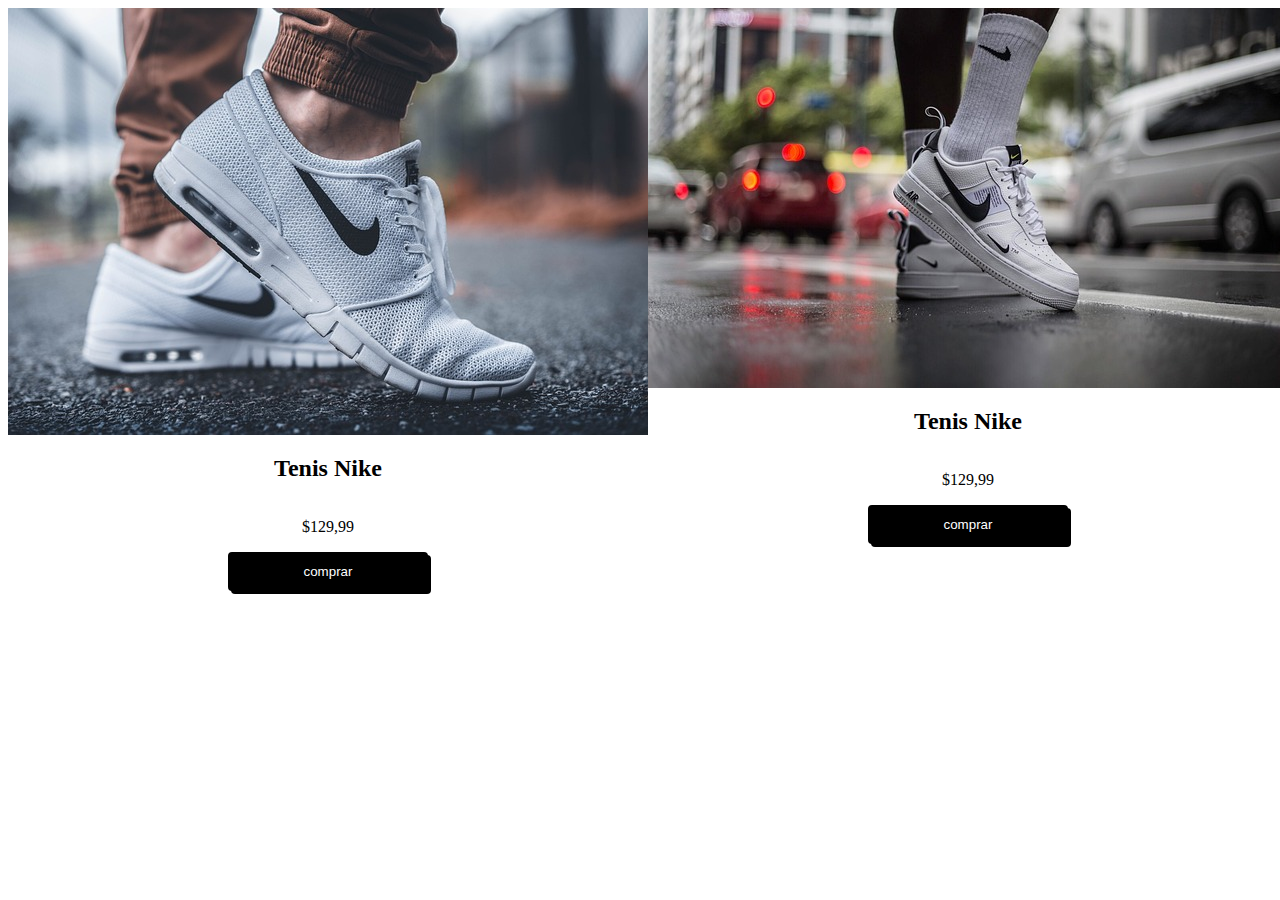
<file: flex-box/ex002/index.html>
<!DOCTYPE html>
<html lang="pt-br">

<head>
    <meta charset="UTF-8">
    <meta name="viewport" content="width=device-width, initial-scale=1.0">
    <link rel="stylesheet" href="./style.css">
    <title>Caixa de Produto</title>
</head>

<body>
    <div class="pai-de-todos">
        <div class="filho"><img src="./img/feet-1840619_640.jpg" alt="Free Feet Footwear photo and picture">
            <h2>Tenis Nike</h2>
            <p>$129,99</p>
            <button>comprar</button>
        </div>
        <div class="filho"><img src="./img/nike-5126389_640.jpg" alt="Free Nike Air Force photo and picture">
        <h2>Tenis Nike</h2>
        <p>$129,99</p>
        <button>comprar</button>
    </div>
        <div class="filho"><img src="./img/sneakers-71623_640.jpg" alt="Free Feet Footwear photo and picture">
        <h2>Tenis Nike</h2>
        <p>$129,99</p>
        <button>comprar</button>
        </div>
    </div>

</body>

</html>
</file>
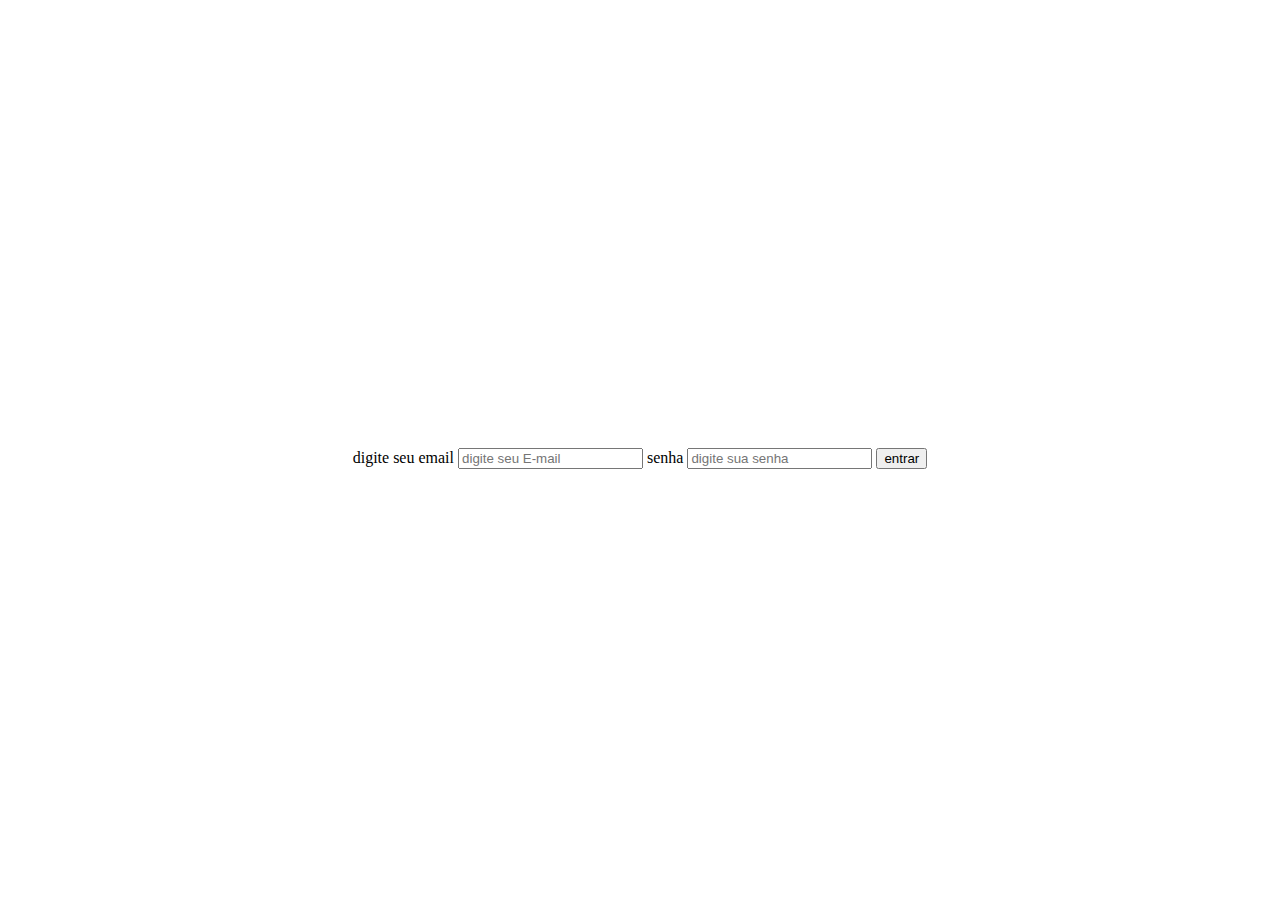
<file: flex-box/ex003/index.html>
<!DOCTYPE html>
<html lang="pt-br">

<head>
    <meta charset="UTF-8">
    <meta name="viewport" content="width=device-width, initial-scale=1.0">
    <link rel="stylesheet" href="./style.css">
    <title>layout de pagina de login</title>
</head>

<body>
    <div class="t">
        <form action="">
            <label for="email">digite seu email</label>
            <input type="text" id="email" placeholder="digite seu E-mail" required>
            <label for="digite sua senha"> senha</label>
            <input type="password" id="senha" placeholder="digite sua senha" required>
            <input type="submit" value="entrar">
        </form>
    </div>
</body>

</html>
</file>
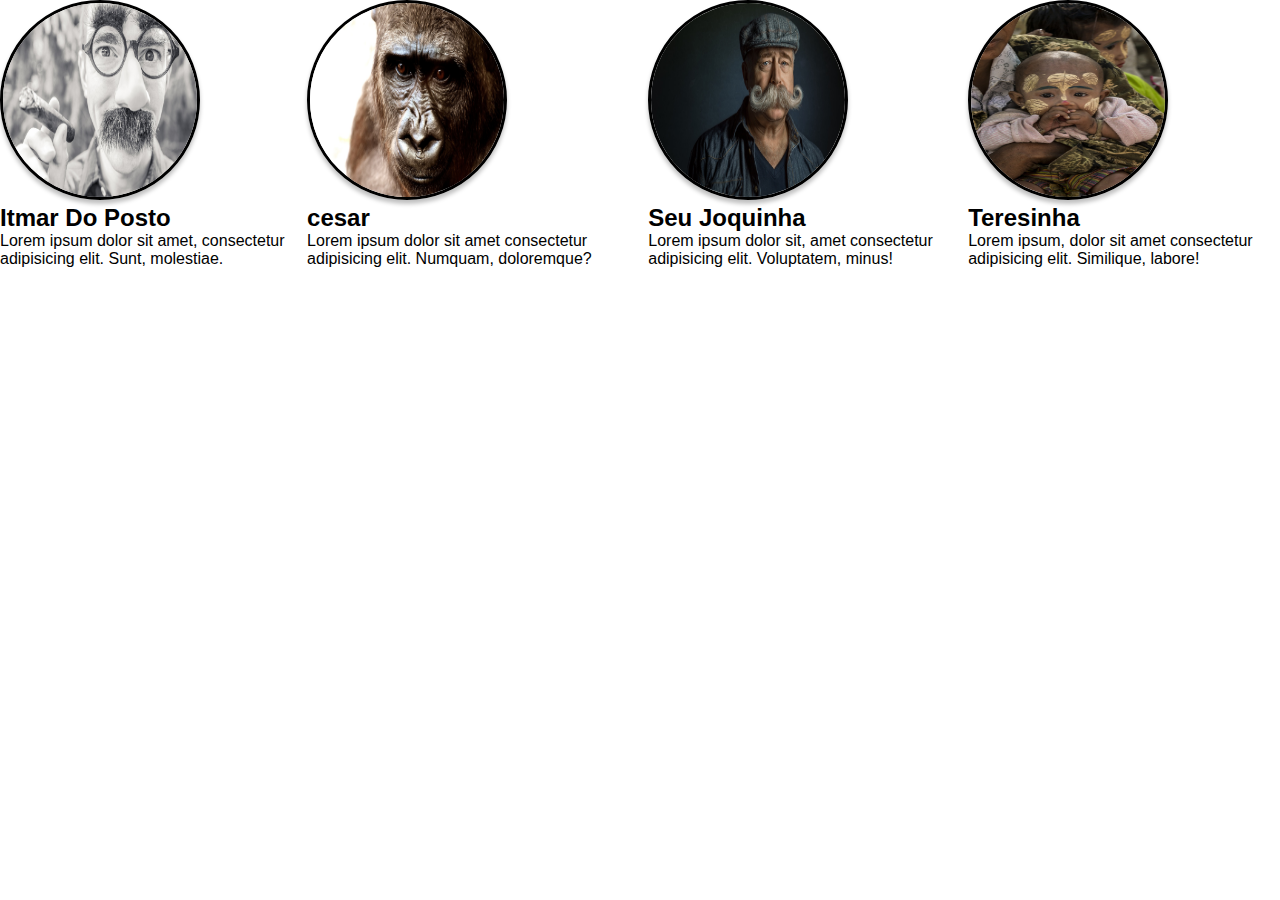
<file: flex-box/ex004/index.html>
<!DOCTYPE html>
<html lang="pt-br">

<head>
    <meta charset="UTF-8">
    <meta name="viewport" content="width=device-width, initial-scale=1.0">
    <link rel="stylesheet" href="./style.css">
    <title>Pagina de equipe</title>
</head>

<body>
    <div class="pai">
        <div class="filho"><img src="./img/cigar-362183_1280.jpg" alt="imagem ilustrativa">
            <h2>Itmar Do Posto</h2>
            <p>Lorem ipsum dolor sit amet, consectetur adipisicing elit. Sunt, molestiae.</p>
        </div>
        <div class="filho"><img src="./img/gorilla-2318998_1280.jpg" alt="macaco">
            <h2>cesar</h2>
            <p>Lorem ipsum dolor sit amet consectetur adipisicing elit. Numquam, doloremque?</p>
        </div>
        <div class="filho"><img src="./img/human-3782189_1280.jpg" alt="imagem ilustrativa">
            <h2>Seu Joquinha</h2>
            <p>Lorem ipsum dolor sit, amet consectetur adipisicing elit. Voluptatem, minus!</p>
        </div>
        <div class="filho"><img src="./img/myanmar-4723740_1280.jpg" alt="imagem ilustrativa">
        <h2>Teresinha</h2>
        <p>Lorem ipsum, dolor sit amet consectetur adipisicing elit. Similique, labore!</p>
    </div>
    </div>

</body>

</html>
</file>
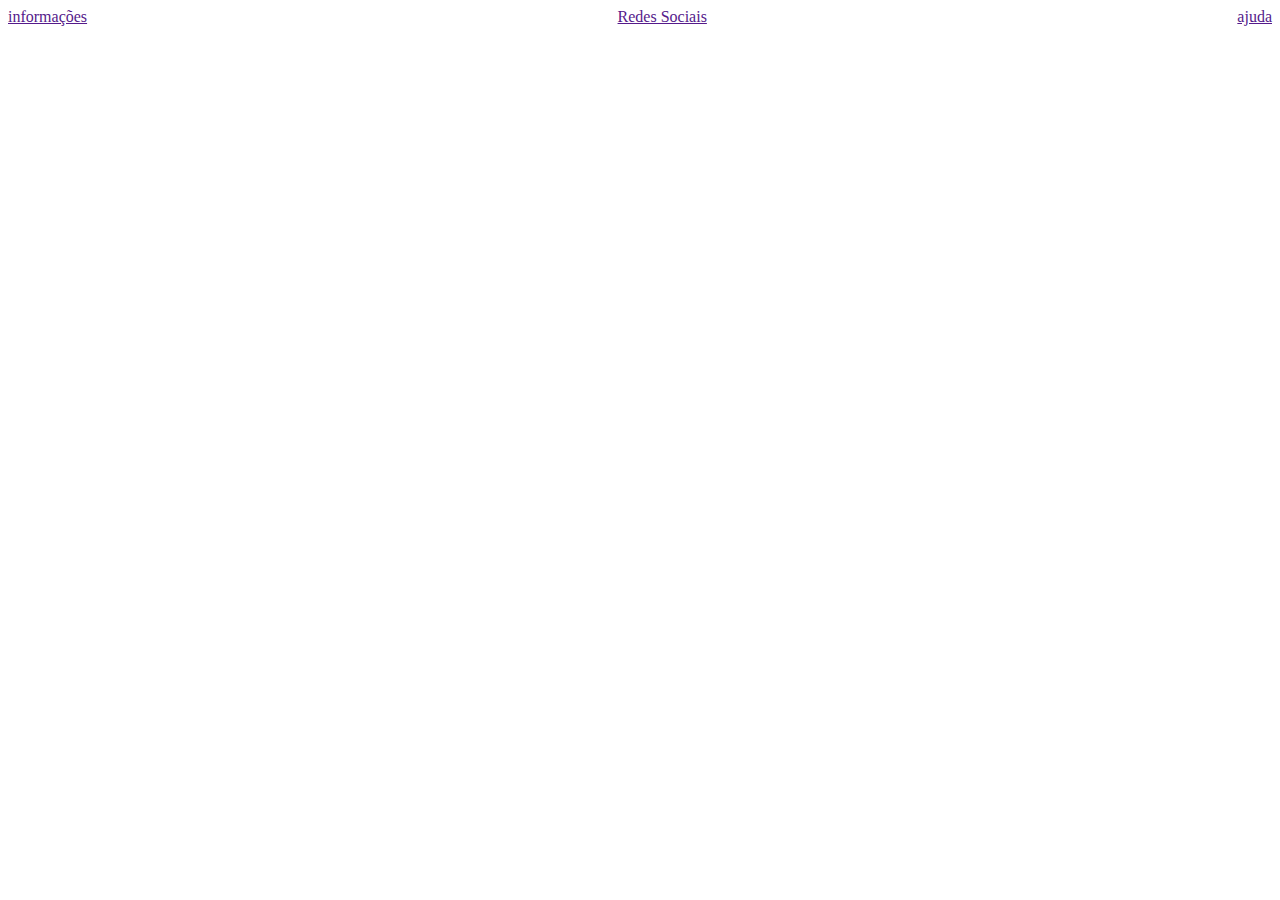
<file: flex-box/ex005/index.html>
<!DOCTYPE html>
<html lang="pt-br">
<head>
    <meta charset="UTF-8">
    <meta name="viewport" content="width=device-width, initial-scale=1.0">
    <link rel="stylesheet" href="./style.css">
    <title>roda pé com links</title>
</head>
<body>
    <div class="pai">
    <a href="">informações</a>
    <a href="">Redes Sociais</a>
    <a href="">ajuda</a>
</div>
</body>
</html>
</file>
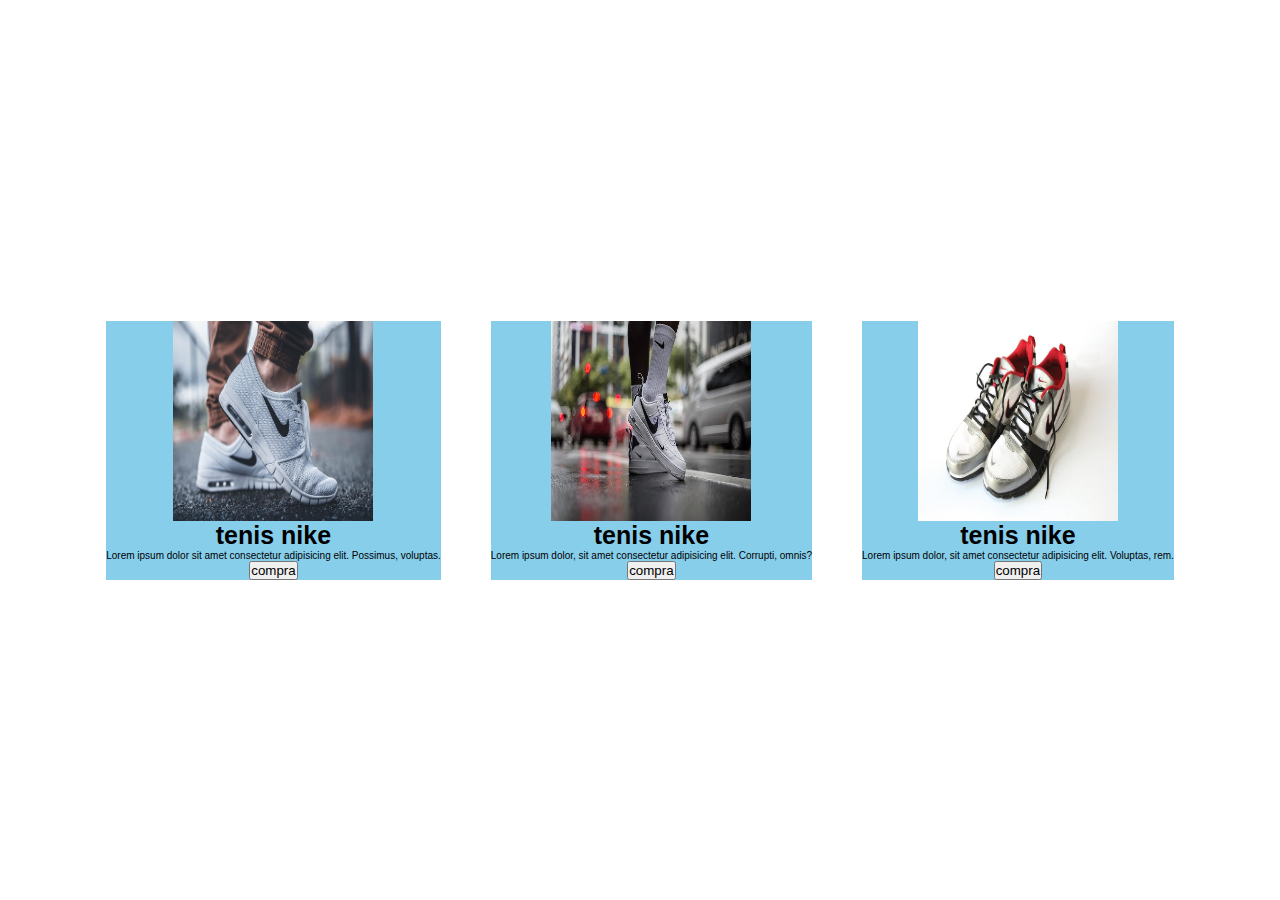
<file: flex-box/ex007/index.html>
<!DOCTYPE html>
<html lang="pt-br">

<head>
    <meta charset="UTF-8">
    <meta name="viewport" content="width=device-width, initial-scale=1.0">
    <link rel="stylesheet" href="./style.css">
    <title>Comparação de produtos</title>
</head>

<body>
    <div class="pai">
        <div class="filho">
            <img src="../ex002/img/feet-1840619_640.jpg" alt="">
            <h2>tenis nike</h2>
            <ul>
                <li>Lorem ipsum dolor sit amet consectetur adipisicing elit. Possimus, voluptas.</li>
            </ul>
            <button>compra</button>
        </div>
        <div class="pai">
            <div class="filho">
                <img src="../ex002/img/nike-5126389_640.jpg" alt="">
                <h2>tenis nike</h2>
                <ul>
                    <li>Lorem ipsum dolor, sit amet consectetur adipisicing elit. Corrupti, omnis?</li>
                </ul>
                <button>compra</button>
            </div>
            <div class="pai">
                <div class="filho">
                    <img src="../ex002/img/sneakers-71623_640.jpg" alt="">
                    <h2>tenis nike</h2>
                    <ul>
                        <li>Lorem ipsum dolor, sit amet consectetur adipisicing elit. Voluptas, rem.</li>
                    </ul>
                    <button>compra</button>
                </div>
            </div>
</body>

</html>
</file>
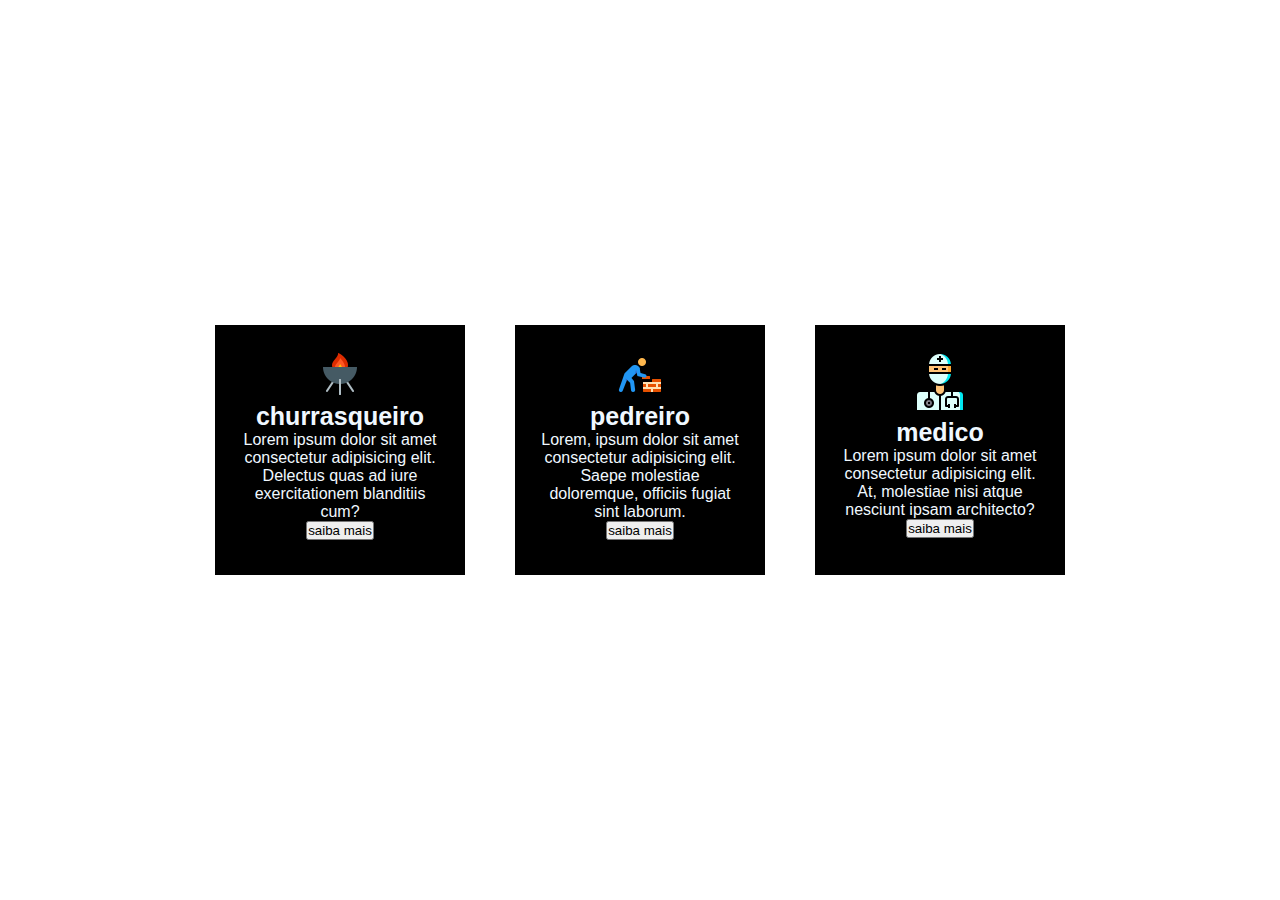
<file: flex-box/ex008/index.html>
<!DOCTYPE html>
<html lang="pt-br">
<head>
    <meta charset="UTF-8">
    <meta name="viewport" content="width=device-width, initial-scale=1.0">
    <link rel="stylesheet" href="./style.css">
    <title>Serviços Oferecidos</title>
</head>
<body>
    <div class="pai">
        <div class="filho">
            <img src="./img/icons8-grill-48.png" alt="churrasqueira">
            <h2>churrasqueiro</h2>
            <ul>
                <li><p>Lorem ipsum dolor sit amet consectetur adipisicing elit. Delectus quas ad iure exercitationem blanditiis cum?</p></li>
              
            </ul>
            <button>saiba mais</button>
        </div>
        <div class="filho">
            <img src="./img/icons8-bricklayer-48.png" alt="pedreiro">
            <h2>pedreiro</h2>
            <ul>
                <li>Lorem, ipsum dolor sit amet consectetur adipisicing elit. Saepe molestiae doloremque, officiis fugiat sint laborum.</li>
                
            </ul>
            <button>saiba mais</button>
        </div>
        <div class="filho">
            <img src="./img/icons8-care-64.png" alt="medico">
            <h2>medico</h2>
            <ul>
                <li>Lorem ipsum dolor sit amet consectetur adipisicing elit. At, molestiae nisi atque nesciunt ipsam architecto?</li>
               
            </ul>
            <button>saiba mais</button>
        </div> 
    </div>
    
</body>
</html>
</file>
<file: flex-box/ex002/style.css>
.pai-de-todos{
    display: flex;
    justify-content: space-between;
    }

    .filho{
        display:flex;
        flex-direction: column;
        align-items: center;
    }
    .filho button{
        width: 200px;
        border: 2px black solid;
        border-radius: 4px;
        color: #fff;
        padding: 10px 20px;
        box-shadow: black 3px 3px 0px;
        cursor: pointer;
        background-color: black;
    }
    .filho button:hover{
        background-color: blue;
    }
</file>
<file: flex-box/ex003/style.css>
.t {
    display: flex;
   align-items: center;
   
}
body{
    height: 100vh;
    display: flex;
    align-items: center;
    justify-content:center ;
    flex-direction: column;
}
</file>
<file: flex-box/ex005/style.css>
.pai{
    display: flex;
    justify-content: space-between;
}
</file>
<file: flex-box/ex004/style.css>
*{/* RESET */
    padding: 0%;
    margin: 0%;
    box-sizing: border-box;
    font-family: "Inter", sans-serif;
    }

.filho img {
 width: 200px; /* largura da imagem */
    height: 200px;/* altura da imagem */
    border-radius: 100%; /*  arredondar borda */
    border: black 3px solid;/* adicionar borda*/
    box-shadow: rgba(0, 0, 0, 0.25) 0px 4px 4px;
}
.filho h1{
    font-size: 25px;
}
.pai{
    display: flex;
    flex-direction: row;
}
</file>
<file: flex-box/ex007/style.css>
*{/* RESET */
    padding: 0%;
    margin: 0%;
    box-sizing: border-box;
    font-family: "Inter", sans-serif;
    text-decoration: none;
    list-style-type: none;
    text-decoration: none;
    }
    .filho h2{
        font-size: 25px;
    }
    .pai{
        display: flex;
        flex-direction: row;
        gap: 50px;
    }
    body{
        height: 100vh;
        display: flex;
        align-items: center;
        justify-content:center ;
        flex-direction: column;
       
    }
    .filho img{
        width: 200px;
        height: 200px;
    }
    .filho{
        align-items: center;
       justify-content: center;
       display: flex;
       flex-direction: column;
       background-color: skyblue;
    }
    .filho ul li{
        font-size: 10px;

    }
</file>
<file: flex-box/ex008/style.css>
*{/* RESET */
    padding: 0%;
    margin: 0%;
    box-sizing: border-box;
    font-family: "Inter", sans-serif;
    text-decoration: none;
    list-style-type: none;
    text-decoration: none;
    }


.filho h2{
    font-size: 25px;
}
.pai{
    display: flex;
    flex-direction: row;
    gap: 50px;
}
body{
    height: 100vh;
    display: flex;
    align-items: center;
    justify-content:center ;
    flex-direction: column;
   
}
.filho{
    width: 250px; /* largura da imagem */
    height: 250px;
   background-color: black;
   color: aliceblue;
   text-align: center;
 padding: 25px; 

}
.filho button:hover{
    background-color: aquamarine;

}
</file>
